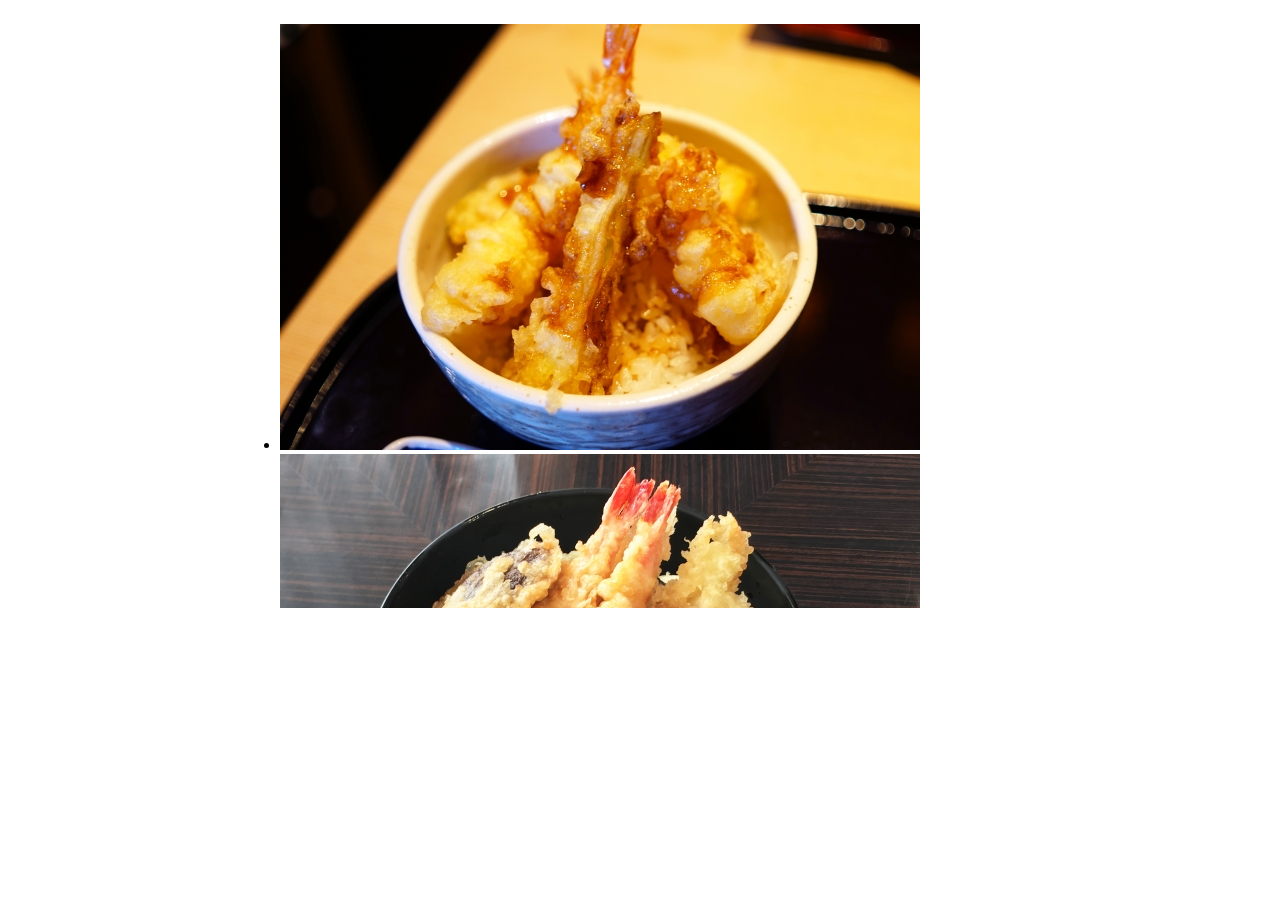
<file: 2.html>
<!DOCTYPE html>
<html lang="en">

<head>
  <meta charset="UTF-8">
  <meta http-equiv="X-UA-Compatible" content="IE=edge">
  <meta name="viewport" content="width=device-width, initial-scale=1.0">
  <title>Document</title>

  <style>
    .image-container {
      width: 800px;
      /* 固定寬度 */
      height: 600px;
      /* 固定高度 */
      margin: 0 auto;
      /* 水平置中 */
      overflow: hidden;
      /* 隱藏超出範圍的部分 */
    }
  </style>

</head>

<body>


  <div class="image-container">
    <ul>
      <li><a href="#"><img src="./img/13.jpg"></a></li>
      <li><a href="#"><img src="./img/10.jpg"></a></li>
      <li><a href="#"><img src="./img/11.jpg"></a></li>
      <li><a href="#"><img src="./img/12.jpg"></a></li>
    </ul>
  </div>



  <script>
    // 取得所有的圖片元素
    var images = document.querySelectorAll('.image-container li');
    // 設定起始位置為0
    var position = 0;
    // 設定切換時間為3秒
    var interval = setInterval(function () {
      // 隱藏當前圖片
      images[position].style.display = 'none';
      // 將位置移動到下一個圖片
      position = (position + 1) % images.length;
      // 顯示下一個圖片
      images[position].style.display = 'block';
    }, 1000);
  </script>

</body>

</html>
</file>
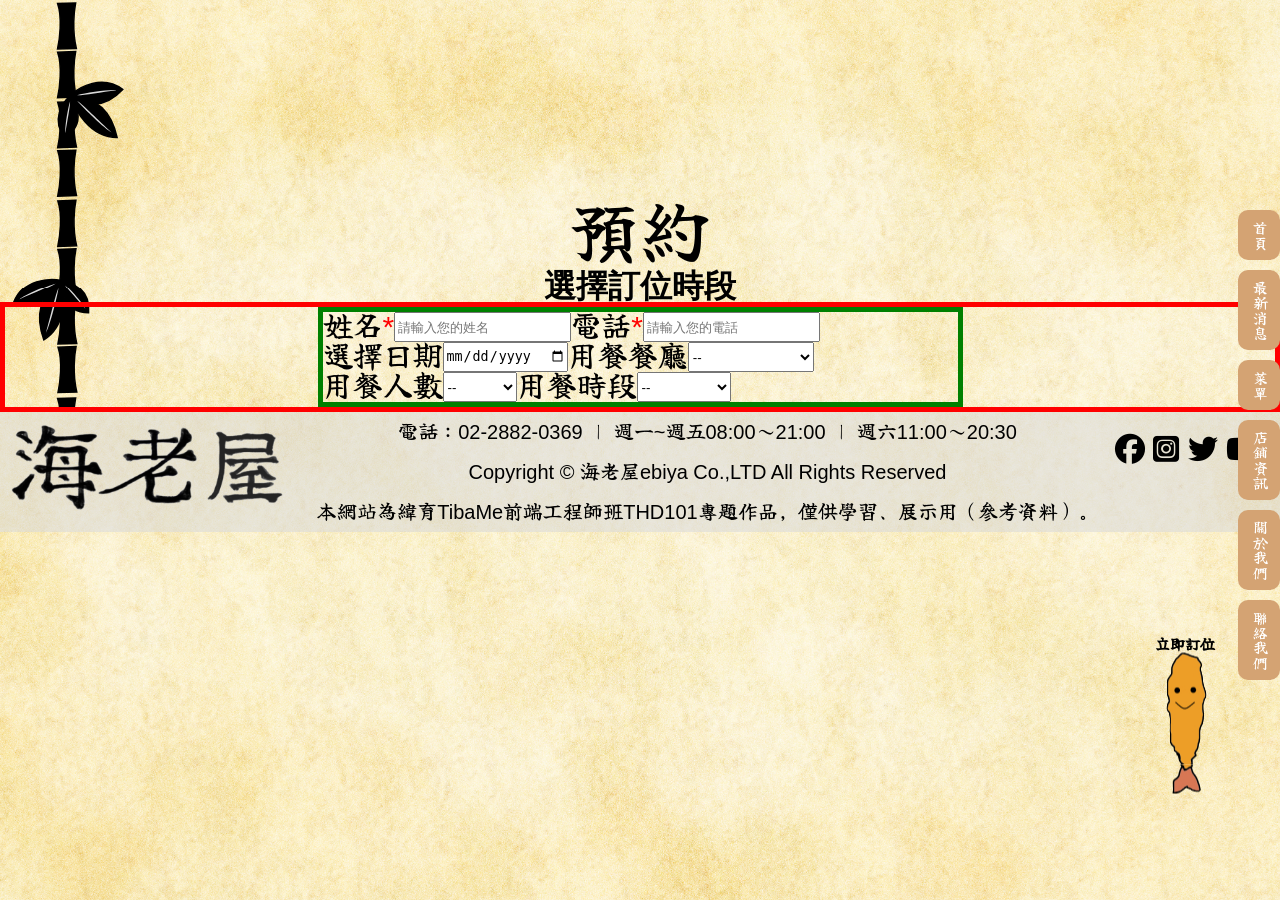
<file: booking copy.html>
<!DOCTYPE html>
<html lang="en">
<!-- 

    炸蝦太郎保平安
    
    拜託不要有BUG


○○○○○○○○○○○○○○○○○○○○○○○○○○
○○○○○○○○○○•••••••○○○○○○○○○              炸
○○○○○○○○○•▓▓▓▓▓▓▓▓▓••○○○○○
○○○○○○○•▓▓▓▓▓▓▓▓▓▓▓▓•○○○○○
○○○○○○•▓▓▓▓▓▓▓▓▓▓▓▓▓▓•○○○○                            拜
○○○○○○•▓▓▓▓▓▓▓▓▓▓▓▓▓▓•○○○○
○○○○○•▓▓▓▓▓▓▓▓▓▓▓▓▓▓▓▓•○○○              蝦
○○○○•▓▓▓▓▓▓▓▓▓▓▓▓▓▓▓▓▓•○○○
○○○○▓▓▓▓▓▓▓▓▓▓▓▓▓▓▓▓▓▓•○○○
○○○•▓▓▓▓▓▓▓▓▓▓▓▓▓▓▓▓▓▓•○○○                            託
○○•▓▓▓▓○○○▓▓▓▓▓○○○▓▓▓▓•○○○
○○•▓▓▓▓○○○▓▓▓▓▓○○○▓▓▓▓▓•○○              太
○○•▓▓▓▓▓▓▓▓▓▓▓▓▓▓▓▓▓▓▓▓•○○
○○•▓▓▓▓▓▓▓▓▓▓▓▓▓▓▓▓▓▓▓▓•○○
○○•▓▓▓▓▓○○▓▓▓▓▓▓○○▓▓▓▓▓•○○                            無
○○○•▓▓▓▓▓▓○○○○○○▓▓▓▓▓▓•○○○
○○○•▓▓▓▓▓▓▓▓▓▓▓▓▓▓▓▓▓▓•○○○              郎
○○○•▓▓▓▓▓▓▓▓▓▓▓▓▓▓▓▓▓▓•○○○
○○○○•▓▓▓▓▓▓▓▓▓▓▓▓▓▓▓▓▓•○○○
○○○○•▓▓▓▓▓▓▓▓▓▓▓▓▓▓▓▓••○○○                            B
○○○○•▓▓▓▓▓▓▓▓▓▓▓▓▓▓▓▓•○○○○
○○○○•▓▓▓▓▓▓▓▓▓▓▓▓▓▓▓•○○○○○              保
○○○○•▓▓▓▓▓▓▓▓▓▓▓▓▓▓▓•○○○○○
○○○○•▓▓▓▓▓▓▓▓▓▓▓▓▓▓▓•○○○○○
○○○○○•▓▓▓▓▓▓▓▓▓▓▓▓▓•○○○○○○                            U
○○○○○○•▓▓▓▓▓▓▓▓▓▓▓▓•○○○○○○
○○○○○○○•▓▓▓▓▓▓▓▓▓▓▓•○○○○○○              平
○○○○○○○○•▓▓▓▓▓▓▓▓▓•○○○○○○○
○○○○○○○○○•▓▓▓▓▓▓▓•○○○○○○○○
○○○○○○○○○○•▓▓▓▓▓•○○○○○○○○○                            G
○○○○○○○○○○•▒•••▒•○○○○○○○○○
○○○○○○○○○•▒▒▒▒▒▒▒•○○○○○○○○              安
○○○○○○○○•▒▒▒▒▒▒▒▒▒•○○○○○○○
○○○○○○•▒▒▒▒▒▒▒▒▒▒▒▒•○○○○○○
○○○○○•▒▒▒▒▒▒▒••▒▒▒▒▒•○○○○○                            ！
○○○○○•▒▒▒▒▒•○○○•▒▒▒▒•○○○○○
○○○○○••••••○○○○○○••••○○○○○

 -->
<head>
    <!-- 字元編碼 UTF-8 -->
    <meta charset="UTF-8">
    <!-- 搜尋關鍵字 -->
    <meta name="keyowrds" content="炸蝦,個人專題">
    <!-- 描述網頁 -->
    <meta name="description" content="這是用於學習設計網頁的個人專題炸蝦店實際並不存該店鋪">
    <!-- RWD -->
    <meta name="viewport" content="width=device-width, initial-scale=1.0">

    <title>海老屋 | 訂位</title>
    <link rel="shortcut icon" type="image/x-icon" href="./img/icon/favicon.ico">

    <!-- css -->
    <link rel="stylesheet" href="css/reset.css">
    <link rel="stylesheet" href="css/07 copy.css">
    <link rel="stylesheet" href="css/nav_side_footer.css">
    <!-- 字體 -->
    <link
        href="https://fonts.googleapis.com/css2?family=DotGothic16&family=Noto+Sans+TC:wght@100&family=Yuji+Boku&display=swap"
        rel="stylesheet">


    <!-- icon -->
    <link rel="stylesheet" href="https://cdnjs.cloudflare.com/ajax/libs/font-awesome/6.3.0/css/all.min.css"
        integrity="sha512-SzlrxWUlpfuzQ+pcUCosxcglQRNAq/DZjVsC0lE40xsADsfeQoEypE+enwcOiGjk/bSuGGKHEyjSoQ1zVisanQ=="
        crossorigin="anonymous" referrerpolicy="no-referrer" />


    <script src="https://code.jquery.com/jquery-3.5.1.min.js"></script>



</head>

<body>
    <div class="wrapper">


        <header>
            <h1>預約</h1>
        </header>



        <h2>選擇訂位時段</h2>


        
        <main>
            <ul>
                <li class="name_phone">
                    <p>姓名<span>*</span></p>
                    <input type="text" placeholder="請輸入您的姓名">

                    <p>電話<span>*</span></p>
                    <input type="text" placeholder="請輸入您的電話">
                </li>

                <li class="data_time">
                    <p>選擇日期</p>
                    <input type="date" id="date" name="date">





                    <p>用餐餐廳</p>
                    <select name="restaurant" id="restaurant">
                        <option value="null">--</option>
                        <option value="store1">台北市士林旗艦店</option>
                        <option value="store2">台北市京站分店</option>
                        <option value="store3">新北市三重分店</option>
                        <option value="store4">台中第七市場分店</option>
                    </select>

                </li>


                <li class="people_restaurant">
                    <p>用餐人數</p>
                    <select name="people_ad" id="people_ad">
                        <option value="null">--</option>
                        <option value="num1">一位</option>
                        <option value="num2">二位</option>
                        <option value="num3">三位</option>
                        <option value="num4">四位</option>
                        <option value="num5+">五位以上</option>
                    </select>

                    <p>用餐時段</p>
                    <select name="time" id="time">
                        <option value="null">--</option>
                        <option value="11:00-13:00">11:00-13:00</option>
                        <option value="17:00-19:00">17:00-19:00</option>
                        <option value="19:00-21:00">19:00-21:00</option>
                    </select>

                </li>
            </ul>
        </main>

    </div>


    <!-- <main>
        <ul class="main_ul">

            <li class="main_li">
                <div class="select">
                    <ul class="inner_ul">
                        <li class="inner_li">
                            <p>姓名<span>*</span></p>
                            <input class="name" type="text" placeholder="請輸入您的姓名" />
                        </li>
                        <li class="inner_li">
                            <p>電話<span>*</span></p>
                            <input class="phone" type="text" placeholder="請輸入您的電話" />
                        </li>
                    </ul>
                </div>
            </li>


            <li class="main_li">
                <div class="select">
                    <ul class="inner_ul">
                        <li class="inner_li">
                            <label for="date">選擇日期：</label>
                            <input type="date" id="date" name="date">

                        </li>

                        <li class="inner_li">
                            <label for="time">用餐時段</label>
                            <select name="time" id="time">
                                <option value="null">--</option>
                                <option value="11:00-13:00">11:00-13:00</option>
                                <option value="17:00-19:00">17:00-19:00</option>
                                <option value="19:00-21:00">19:00-21:00</option>
                            </select>
                        </li>


                    </ul>
                </div>
            </li>


            <li class="main_li">
                <div class="select">
                    <ul class="inner_ul">
                        <li class="inner_li">
                            <label for="people">用餐人數</label>
                            <select name="people_ad" id="people_ad">
                                <option value="null">成人</option>
                                <option value="num1">一位</option>
                                <option value="num2">二位</option>
                                <option value="num3">三位</option>
                                <option value="num4">四位</option>
                                <option value="num5+">五位以上</option>
                            </select>

                            <select name="people_chi" id="people_chi">
                                <option value="null">兒童</option>
                                <option value="num1">一位</option>
                                <option value="num2">二位</option>
                            </select>
                        </li>



                        <li class="inner_li">

                            <div class="select f">
                                <label for="restaurant">用餐餐廳</label>
                                <select name="restaurant" id="restaurant">
                                    <option value="null">--</option>
                                    <option value="store1">台北市士林旗艦店</option>
                                    <option value="store2">台北市京站分店</option>
                                    <option value="store3">新北市三重分店</option>
                                    <option value="store4">台中第七市場分店</option>
                                </select>
                            </div>


                        </li>
                    </ul>


                </div>


            </li>
        </ul>
        <input class="button" type="submit" value="確定送出">
        </ul>

    </main> -->



























    <!-- 右側 -->
    <div class="side_menu">

        <ul>
            <li><a href="index.html">首頁</a></li>
            <li><a href="new.html">最新消息</a></li>
            <li><a href="menu.html">菜單</a></li>
            <li><a href="store.html">店鋪資訊</a></li>
            <li><a href="about.html">關於我們</a></li>
            <li><a href="connection.html">聯絡我們</a></li>
        </ul>
    </div>

    <!-- 右側JS -->

    <script>
        let side_menu = document.getElementsByClassName("side_menu")
        $(function () {
            let bottom_side_menu = document.getElementsByClassName("bottom_side_menu")
            // alert(bottom_side_menu)  //確定抓到
            document.addEventListener("scroll", () => {

                // 側邊攔
                side_menu[0].style.top = `calc(${pageYOffset}px + 50vh`;

                // 立即訂位
                bottom_side_menu[0].style.top = `calc(${pageYOffset}px + 80vh)`;

            });
        });
    </script>



    <!-- 右下側 -->

    <div class="bottom_side_menu">
        <ul>
            <li><a href="booking.html">立即訂位
                    <img class="pic1" src="./img/Ebi-tarou1.png" alt="">
                    <img class="pic2" src="./img/Ebi-tarou2.png" alt="">
                </a>
            </li>
        </ul>
    </div>



    <!-- 底 -->
    <footer>

        <img class="logo_but" src="img/logo/logo_footer.png" alt="">
        <ul>
            <il><a href=""><i class="fa-brands fa-facebook"></i></a></il>
            <il><a href=""><i class="fa-brands fa-square-instagram"></i></a></il>
            <il><a href=""><i class="fa-brands fa-twitter"></i></a></il>
            <il><a href=""><i class="fa-brands fa-youtube"></i></a></il>
        </ul>

        <p>
        <div class="time">
            電話：02-2882-0369 ｜ 週一~週五08:00～21:00 ｜ 週六11:00～20:30
            <br>
            Copyright © 海老屋ebiya Co.,LTD All Rights Reserved
            <br>
            本網站為緯育TibaMe前端工程師班THD101專題作品，僅供學習、展示用（參考資料）。
        </div>
        </p>
    </footer>


    <!-- LOGO滾 -->
    <script>
        window.addEventListener('scroll', function () {
            let scrollPosition = window.scrollY;
            let image = document.getElementById('logo_main');


            if (scrollPosition > 0) {
                image.classList.add('shrink');
            } else {
                image.classList.remove('shrink');
            }
        });
    </script>



</body>

</html>
</file>
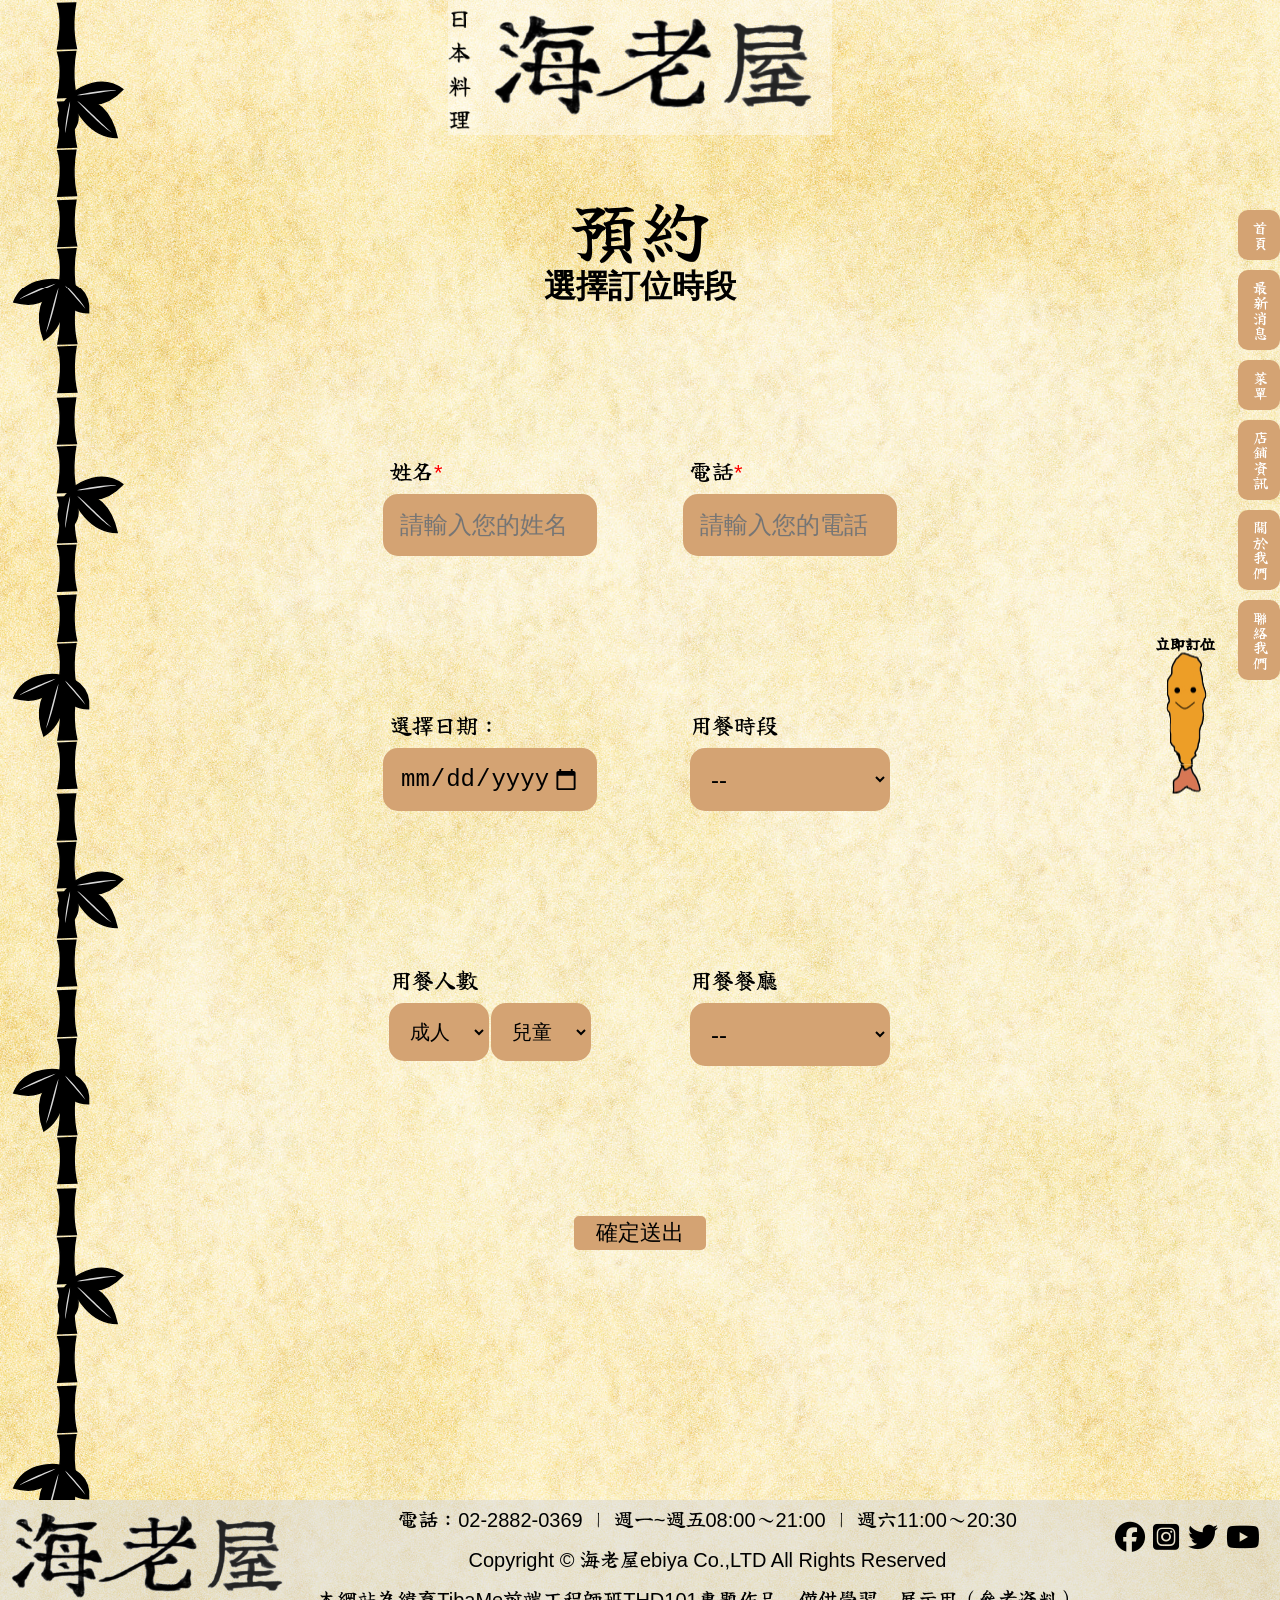
<file: booking.html>
<!DOCTYPE html>
<html lang="en">
<!--


    炸蝦太郎保平安
    
    拜託不要有BUG

○○○○○○○○○○○○○○○○○○○○○○○○○○○○○○○○○○○○○○○○○○○○○○○○○○○○○○○○○○○○
○○○○○○○○•••○○○○○○○○○○○○○○○○○○○○○○○○••••••••○○○○○○○○○○○○○○○○○
○○○○••••▒▒•••••○○○○○○○○○○○○○○○○○○○•███████••○○○○○○○○○○○○○○○○
○•••▒▒▒▒▒▒▒▒▒▒▒••○○○○○○○○○○○○○○○○••████████•○○○○○○○○○○○○○○○○
○•▒▒▒▒▒▒▒▒▒▒▒▒▒▒•○○○○○○○○○○○○○○○••█████████•○○○○○○○○○○○○○○○○
••▒▒▒▒▒▒▒▒▒▒▒▒▒▒▒•○○○○○○○○○○○○○○•██████████•○○○○○○○○○○○○○○○○
•▒▒▒▒▒▒▒▒▒▒▒▒▒▒▒▒••○○○○○○○○○○○○••███████████•○○○○○○○○○○○○○○○
•▒▒▒▒▒▒▒▒▒▒▒▒▒▒▒▒▒•○○○○○○○○○○○○•████████████•○○○○○○○○○○○○○○○
•▒▒▒▒▒▒▒▒▒▒▒▒▒▒▒▒▒•○○○○○○○○○○○○•██○○███○○███•••••••••••○○○○○
••▒▒▒▒▒▒▒▒▒▒▒▒▒▒▒▒▒•○○○○○○○○○○○•██○○███○○██••▒▒▒▒▒▒▒▒▒▒•○○○○
○•▒▒▒▒▒▒▒▒▒▒▒▒▒▒▒▒••○○○○○○○○○○○•██████████••▒▒▒▒▒▒▒▒▒▒▒••○○○
○•••▒▒▒▒▒▒▒▒▒▒▒▒▒▒•○○○○○○○○○○○○•██○○███○○█•▒▒▒▒▒▒▒▒▒▒▒▒▒••○○
○○○••••▒▒▒▒▒▒▒▒▒•••○○○○○○○○••••••██○○○○█••▒▒▒▒▒▒▒▒▒▒▒▒▒▒▒▒•○
○○○○○○○••••••••••○○○○○○○○○•○○○○○•██████••▒▒▒▒▒▒▒▒▒▒▒▒▒▒▒▒▒•○
○○○○○○○○○○○○○○○○○○○○○○○○○•○○○○○○•██████•▒▒▒▒▒▒▒▒▒▒▒▒▒▒▒▒▒▒•○
○○○○○○○○○○○○○○○○○○○○○○○○•○○○○○○○•█████••▒▒▒▒▒▒▒▒▒▒▒▒▒▒▒▒▒▒•○
○○○○○○○○○○○○○○○○○○○○○○○•○○○○○○○○•█████•▒▒▒▒▒▒▒▒▒▒▒▒▒▒▒▒▒▒▒•○
○○○○○○○○○○○○○○○○○○○○○○•○○○○○○○○○•█████•▒▒▒▒▒▒▒▒▒▒▒▒▒▒▒▒▒▒▒•○
○○○○○○○○○○○○○○○○○○○○○○○○○○○○○○○○•█████•▒▒▒▒▒▒▒▒▒▒▒▒▒▒▒▒▒▒▒•○
○○○○○○○○○○○○○○○○○○○○○○○○○○○○○○○○••████••▒▒▒▒▒▒▒▒▒▒▒▒▒▒▒▒▒▒•○
○○○○○○○○○○○○○○○○○○○○○○○○○○○○○○○○○•█████•▒▒▒▒▒▒▒▒▒▒▒▒▒▒▒▒▒•○○
○○○○○○○○○○○○○○○○○○○○○○○○○○○○○○○○○••████••▒▒▒▒▒▒▒▒▒▒▒▒▒▒▒▒•○○
○○○○○○○○○○○○○○○○○○○○○○○○○○○○○○○○○○••████••▒▒▒▒▒▒▒▒▒▒▒▒▒▒•○○○
○○○○○○○○○○○○○○○○○○○○○○○○○○○○○○○○○○○••••••••▒▒▒▒▒▒▒▒▒▒▒▒•○○○○
○○○○○○○○○○○○○○○○○○○○○○○○○○○○○○○○○○○•▒▒▒▒•• ••▒▒▒▒▒▒▒▒••○○○○○
○○○○○○○○○○○○○○○○○○○○○○○○○○○○○○○○○○•▒▒▒▒▒▒••○•••••••••○○○○○○○
○○○○○○○○○○○○○○○○○○○○○○○○○○○○○○○○○•▒▒▒▒•▒▒▒•○○○○○○○○○○○○○○○○○
○○○○○○○○○○○○○○○○○○○○○○○○○○○○○○○○○•▒▒▒••▒▒▒••○○○○○○○○○○○○○○○○
○○○○○○○○○○○○○○○○○○○○○○○○○○○○○○○○○••••○○•••••○○○○○○○○○○○○○○○○
○○○○○○○○○○○○○○○○○○○○○○○○○○○○○○○○○○○○○○○○○○○○○○○○○○○○○○○○○○○○ 

-->

<head>
    <!-- 字元編碼 UTF-8 -->
    <meta charset="UTF-8">
    <!-- 搜尋關鍵字 -->
    <meta name="keyowrds" content="炸蝦,個人專題">
    <!-- 描述網頁 -->
    <meta name="description" content="這是用於學習設計網頁的個人專題炸蝦店實際並不存該店鋪">
    <!-- RWD -->
    <meta name="viewport" content="width=device-width, initial-scale=1.0">

    <title>海老屋 | 訂位</title>
    <link rel="shortcut icon" type="image/x-icon" href="./img/icon/favicon.ico">

    <!-- css -->
    <link rel="stylesheet" href="css/reset.css">
    <link rel="stylesheet" href="css/07.css">
    <link rel="stylesheet" href="css/nav_side_footer.css">
    <!-- 字體 -->
    <link
        href="https://fonts.googleapis.com/css2?family=DotGothic16&family=Noto+Sans+TC:wght@100&family=Yuji+Boku&display=swap"
        rel="stylesheet">


    <!-- icon -->
    <link rel="stylesheet" href="https://cdnjs.cloudflare.com/ajax/libs/font-awesome/6.3.0/css/all.min.css"
        integrity="sha512-SzlrxWUlpfuzQ+pcUCosxcglQRNAq/DZjVsC0lE40xsADsfeQoEypE+enwcOiGjk/bSuGGKHEyjSoQ1zVisanQ=="
        crossorigin="anonymous" referrerpolicy="no-referrer" />


    <script src="https://code.jquery.com/jquery-3.5.1.min.js"></script>

</head>

<body>
    <!-- 414 -->
    <div class="menu-icon">Menu</div>
    <div class="side_menu414">
        <ul>
            <li><a href="index.html">首頁</a></li>
            <li><a href="new.html">最新消息</a></li>
            <li><a href="menu.html">菜單</a></li>
            <li><a href="store.html">店鋪資訊</a></li>
            <li><a href="about.html">關於我們</a></li>
            <li><a href="connection.html">聯絡我們</a></li>
            <li><a href="booking.html">立即訂位</a></li>
        </ul>
    </div>



    <script>
        $(function () {
            let is_open = 0;
            $(".menu-icon").click(function () {

                $(".side_menu414 ul").slideToggle();
                console.log("QQ");
            })
        })

    </script>


    <a href="index.html"><img class="logo_top" id="logo_main" src="img/logo/logo_main.png" alt=""></a>


    <div class="wrapper">


        <header>
            <h1>預約</h1>
        </header>



        <h2>選擇訂位時段</h2>

        <main>

            <ul class="main_ul">

                <li class="main_li">
                    <div class="select">
                        <ul class="inner_ul">
                            <!-- 姓名 -->
                            <li class="inner_li">
                                <p>姓名<span>*</span></p>
                                <input class="name" type="text" placeholder="請輸入您的姓名" />
                            </li>
                            <!-- 電話 -->
                            <li class="inner_li">
                                <p>電話<span>*</span></p>
                                <input class="phone" type="text" placeholder="請輸入您的電話" />
                            </li>
                        </ul>
                    </div>
                </li>


                <li class="main_li">
                    <div class="select">
                        <ul class="inner_ul">
                            <li class="inner_li">
                                <label for="date">選擇日期：</label>
                                <input type="date" id="date" name="date">

                            </li>

                            <!-- <div class="select"> -->
                            <li class="inner_li">
                                <label for="time">用餐時段</label>
                                <select name="time" id="time">
                                    <option value="null">--</option>
                                    <option value="11:00-13:00">11:00-13:00</option>
                                    <option value="17:00-19:00">17:00-19:00</option>
                                    <option value="19:00-21:00">19:00-21:00</option>
                                </select>
                            </li>
                            <!-- </div> -->


                        </ul>
                    </div>
                </li>


                <li class="main_li">
                    <div class="select">
                        <ul class="inner_ul">
                            <li class="inner_li">
                                <label for="people">用餐人數</label>
                                <select name="people_ad" id="people_ad">
                                    <option value="null">成人</option>
                                    <option value="num1">一位</option>
                                    <option value="num2">二位</option>
                                    <option value="num3">三位</option>
                                    <option value="num4">四位</option>
                                    <option value="num5+">五位以上</option>
                                </select>

                                <select name="people_chi" id="people_chi">
                                    <option value="null">兒童</option>
                                    <option value="num1">一位</option>
                                    <option value="num2">二位</option>
                                </select>
                            </li>



                            <li class="inner_li">

                                <div class="select f">
                                    <label for="restaurant">用餐餐廳</label>
                                    <select name="restaurant" id="restaurant">
                                        <option value="null">--</option>
                                        <option value="store1">台北市士林旗艦店</option>
                                        <option value="store2">台北市京站分店</option>
                                        <option value="store3">新北市三重分店</option>
                                        <option value="store4">台中第七市場分店</option>
                                    </select>
                                </div>
                            </li>
                        </ul>
                    </div>
                </li>

            </ul>



            <input class="button" type="submit" value="確定送出">

            </ul>
        </main>



        <!-- 整齊版修改 -->
        <!-- <main>
            <ul>
                <li class="name_phone">
                    <p>姓名<span>*</span></p>
                    <input type="text" placeholder="請輸入您的姓名">

                    <p>電話<span>*</span></p>
                    <input type="text" placeholder="請輸入您的電話">
                </li>

                <li class="data_time">
                    <p>選擇日期</p>
                    <input type="date" id="date" name="date">





                    <p>用餐餐廳</p>
                    <select name="restaurant" id="restaurant">
                        <option value="null">--</option>
                        <option value="store1">台北市士林旗艦店</option>
                        <option value="store2">台北市京站分店</option>
                        <option value="store3">新北市三重分店</option>
                        <option value="store4">台中第七市場分店</option>
                    </select>

                </li>


                <li class="people_restaurant">
                    <p>用餐人數</p>
                    <select name="people_ad" id="people_ad">
                        <option value="null">--</option>
                        <option value="num1">一位</option>
                        <option value="num2">二位</option>
                        <option value="num3">三位</option>
                        <option value="num4">四位</option>
                        <option value="num5+">五位以上</option>
                    </select>

                    <p>用餐時段</p>
                    <select name="time" id="time">
                        <option value="null">--</option>
                        <option value="11:00-13:00">11:00-13:00</option>
                        <option value="17:00-19:00">17:00-19:00</option>
                        <option value="19:00-21:00">19:00-21:00</option>
                    </select>

                </li>
            </ul>
        </main> -->












    </div>









    <!-- 右側 -->
    <div class="side_menu">

        <ul>
            <li><a href="index.html">首頁</a></li>
            <li><a href="new.html">最新消息</a></li>
            <li><a href="menu.html">菜單</a></li>
            <li><a href="store.html">店鋪資訊</a></li>
            <li><a href="about.html">關於我們</a></li>
            <li><a href="connection.html">聯絡我們</a></li>
        </ul>
    </div>


    <!-- 右側JS -->

    <script>
        let side_menu = document.getElementsByClassName("side_menu")
        $(function () {
            let bottom_side_menu = document.getElementsByClassName("bottom_side_menu")
            // alert(bottom_side_menu)  //確定抓到
            document.addEventListener("scroll", () => {

                // 側邊攔
                side_menu[0].style.top = `calc(${pageYOffset}px + 50vh`;

                // 立即訂位
                bottom_side_menu[0].style.top = `calc(${pageYOffset}px + 80vh)`;

            });
        });
    </script>


    <!-- 右下側 -->

    <div class="bottom_side_menu">
        <ul>
            <li><a href="booking.html">立即訂位
                    <img class="pic1" src="./img/Ebi-tarou1.png" alt="">
                    <img class="pic2" src="./img/Ebi-tarou2.png" alt="">
                </a>
            </li>
        </ul>
    </div>



    <!-- 底 -->
    <footer>

        <img class="logo_but" src="img/logo/logo_footer.png" alt="">
        <ul>
            <il><a href=""><i class="fa-brands fa-facebook"></i></a></il>
            <il><a href=""><i class="fa-brands fa-square-instagram"></i></a></il>
            <il><a href=""><i class="fa-brands fa-twitter"></i></a></il>
            <il><a href=""><i class="fa-brands fa-youtube"></i></a></il>
        </ul>

        <p>
        <div class="time">
            電話：02-2882-0369 ｜ 週一~週五08:00～21:00 ｜ 週六11:00～20:30
            <br>
            Copyright © 海老屋ebiya Co.,LTD All Rights Reserved
            <br>
            本網站為緯育TibaMe前端工程師班THD101專題作品，僅供學習、展示用（參考資料）。
        </div>
        </p>
    </footer>








    <!-- LOGO滾 -->
    <script>
        window.addEventListener('scroll', function () {
            let scrollPosition = window.scrollY;
            let image = document.getElementById('logo_main');


            if (scrollPosition > 0) {
                image.classList.add('shrink');
            } else {
                image.classList.remove('shrink');
            }
        });
    </script>
















</body>

<script>


</script>

</html>
</file>
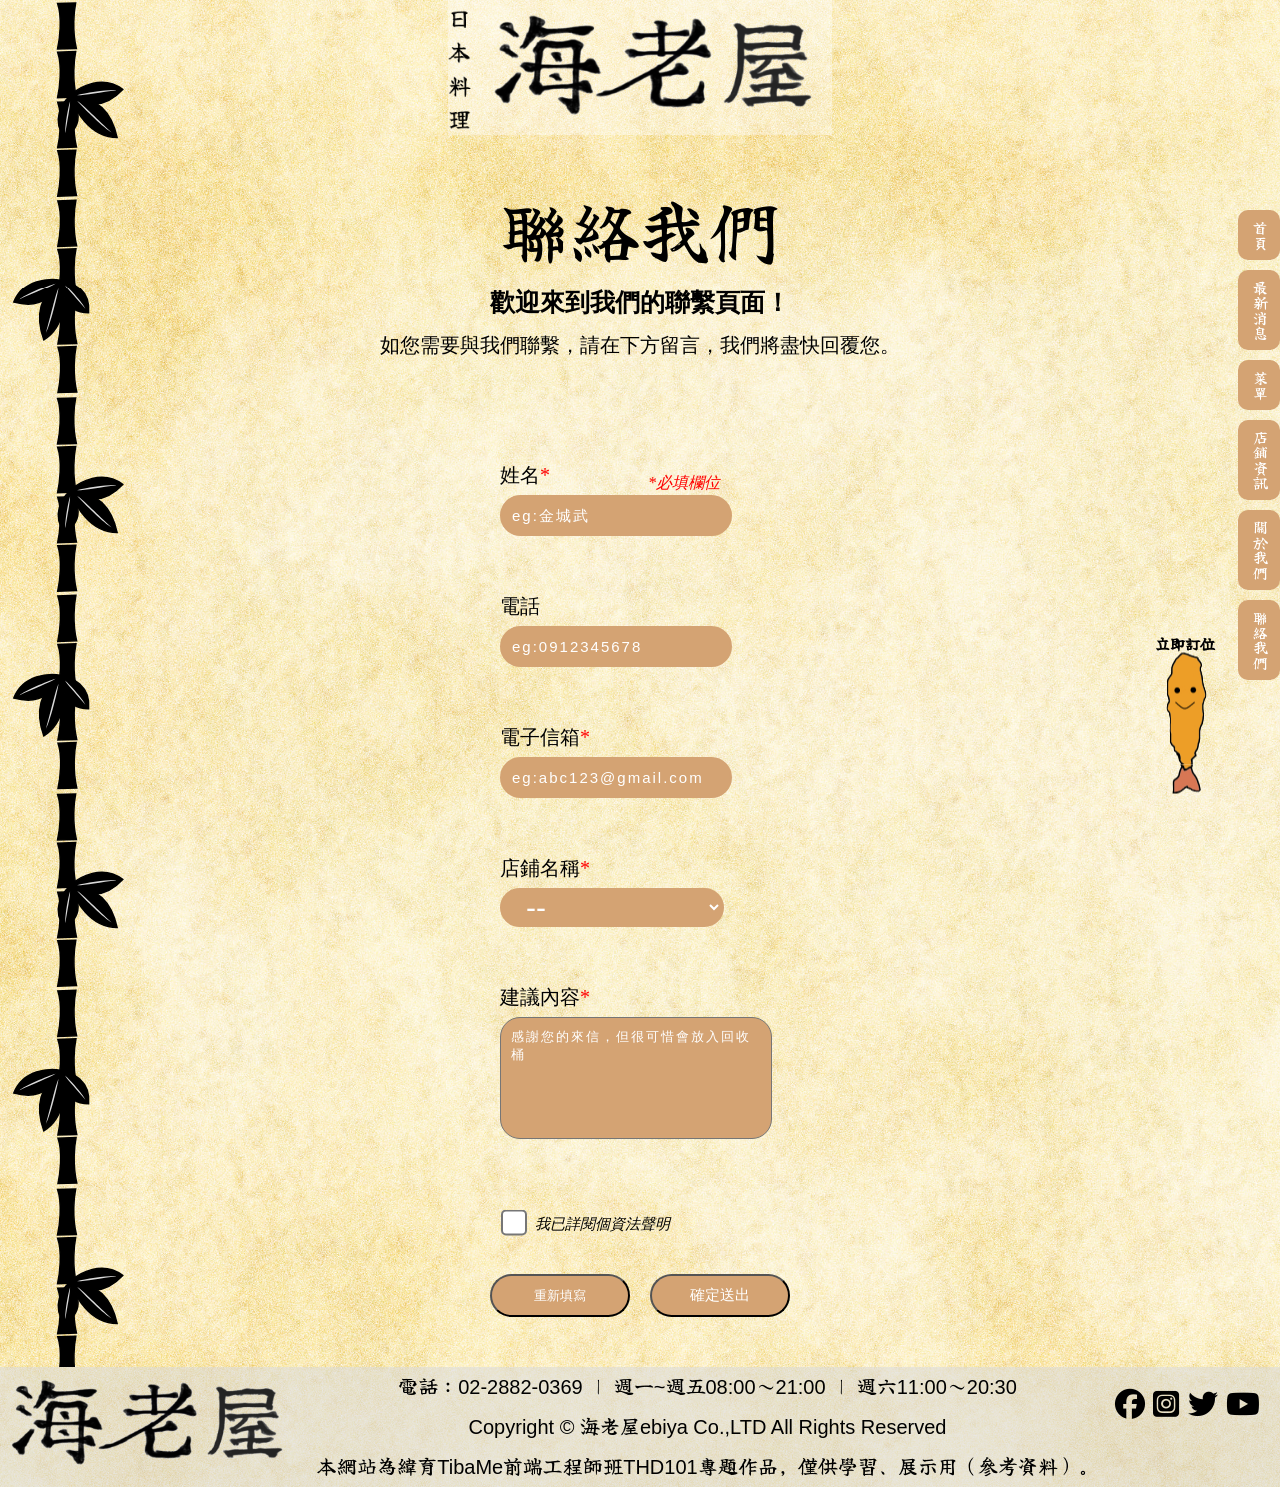
<file: connection.html>
<!DOCTYPE html>
<html lang="en">
<!-- 

    炸蝦太郎保平安
    
    拜託不要有BUG


○○○○○○○○○○○○○○○○○○○○○○○○○○
○○○○○○○○○○•••••••○○○○○○○○○              炸
○○○○○○○○○•▓▓▓▓▓▓▓▓▓••○○○○○
○○○○○○○•▓▓▓▓▓▓▓▓▓▓▓▓•○○○○○
○○○○○○•▓▓▓▓▓▓▓▓▓▓▓▓▓▓•○○○○                            拜
○○○○○○•▓▓▓▓▓▓▓▓▓▓▓▓▓▓•○○○○
○○○○○•▓▓▓▓▓▓▓▓▓▓▓▓▓▓▓▓•○○○              蝦
○○○○•▓▓▓▓▓▓▓▓▓▓▓▓▓▓▓▓▓•○○○
○○○○▓▓▓▓▓▓▓▓▓▓▓▓▓▓▓▓▓▓•○○○
○○○•▓▓▓▓▓▓▓▓▓▓▓▓▓▓▓▓▓▓•○○○                            託
○○•▓▓▓▓○○○▓▓▓▓▓○○○▓▓▓▓•○○○
○○•▓▓▓▓○○○▓▓▓▓▓○○○▓▓▓▓▓•○○              太
○○•▓▓▓▓▓▓▓▓▓▓▓▓▓▓▓▓▓▓▓▓•○○
○○•▓▓▓▓▓▓▓▓▓▓▓▓▓▓▓▓▓▓▓▓•○○
○○•▓▓▓▓▓○○▓▓▓▓▓▓○○▓▓▓▓▓•○○                            無
○○○•▓▓▓▓▓▓○○○○○○▓▓▓▓▓▓•○○○
○○○•▓▓▓▓▓▓▓▓▓▓▓▓▓▓▓▓▓▓•○○○              郎
○○○•▓▓▓▓▓▓▓▓▓▓▓▓▓▓▓▓▓▓•○○○
○○○○•▓▓▓▓▓▓▓▓▓▓▓▓▓▓▓▓▓•○○○
○○○○•▓▓▓▓▓▓▓▓▓▓▓▓▓▓▓▓••○○○                            B
○○○○•▓▓▓▓▓▓▓▓▓▓▓▓▓▓▓▓•○○○○
○○○○•▓▓▓▓▓▓▓▓▓▓▓▓▓▓▓•○○○○○              保
○○○○•▓▓▓▓▓▓▓▓▓▓▓▓▓▓▓•○○○○○
○○○○•▓▓▓▓▓▓▓▓▓▓▓▓▓▓▓•○○○○○
○○○○○•▓▓▓▓▓▓▓▓▓▓▓▓▓•○○○○○○                            U
○○○○○○•▓▓▓▓▓▓▓▓▓▓▓▓•○○○○○○
○○○○○○○•▓▓▓▓▓▓▓▓▓▓▓•○○○○○○              平
○○○○○○○○•▓▓▓▓▓▓▓▓▓•○○○○○○○
○○○○○○○○○•▓▓▓▓▓▓▓•○○○○○○○○
○○○○○○○○○○•▓▓▓▓▓•○○○○○○○○○                            G
○○○○○○○○○○•▒•••▒•○○○○○○○○○
○○○○○○○○○•▒▒▒▒▒▒▒•○○○○○○○○              安
○○○○○○○○•▒▒▒▒▒▒▒▒▒•○○○○○○○
○○○○○○•▒▒▒▒▒▒▒▒▒▒▒▒•○○○○○○
○○○○○•▒▒▒▒▒▒▒••▒▒▒▒▒•○○○○○                            ！
○○○○○•▒▒▒▒▒•○○○•▒▒▒▒•○○○○○
○○○○○••••••○○○○○○••••○○○○○

 -->

<head>
    <!-- 字元編碼 UTF-8 -->
    <meta charset="UTF-8">
    <!-- 搜尋關鍵字 -->
    <meta name="keyowrds" content="炸蝦,個人專題">
    <!-- 描述網頁 -->
    <meta name="description" content="這是用於學習設計網頁的個人專題炸蝦店實際並不存該店鋪">
    <!-- RWD -->
    <meta name="viewport" content="width=device-width, initial-scale=1.0">

    <title>海老屋 | 聯絡我們</title>
    <link rel="shortcut icon" type="image/x-icon" href="./img/icon/favicon.ico">

    <!-- css -->
    <link rel="stylesheet" href="css/reset.css">
    <link rel="stylesheet" href="css/06.css">
    <link rel="stylesheet" href="css/nav_side_footer.css">
    <!-- 字體 -->
    <link
        href="https://fonts.googleapis.com/css2?family=DotGothic16&family=Noto+Sans+TC:wght@100&family=Yuji+Boku&display=swap"
        rel="stylesheet">

    <!-- icon -->
    <link rel="stylesheet" href="https://cdnjs.cloudflare.com/ajax/libs/font-awesome/6.3.0/css/all.min.css"
        integrity="sha512-SzlrxWUlpfuzQ+pcUCosxcglQRNAq/DZjVsC0lE40xsADsfeQoEypE+enwcOiGjk/bSuGGKHEyjSoQ1zVisanQ=="
        crossorigin="anonymous" referrerpolicy="no-referrer" />


    <script src="https://code.jquery.com/jquery-3.5.1.min.js"></script>

</head>

<body>
    <!-- 414 -->
    <div class="menu-icon">Menu</div>
    <div class="side_menu414">
        <ul>
            <li><a href="index.html">首頁</a></li>
            <li><a href="new.html">最新消息</a></li>
            <li><a href="menu.html">菜單</a></li>
            <li><a href="store.html">店鋪資訊</a></li>
            <li><a href="about.html">關於我們</a></li>
            <li><a href="connection.html">聯絡我們</a></li>
            <li><a href="booking.html">立即訂位</a></li>
        </ul>
    </div>



    <script>
        $(function () {
            let is_open = 0;
            $(".menu-icon").click(function () {

                $(".side_menu414 ul").slideToggle();
                console.log("QQ");
            })
        })

    </script>



    <a href="index.html"><img class="logo_top" id="logo_main" src="img/logo/logo_main.png" alt=""></a>

    <div class="wrapper">


        <header>
            <h1>聯絡我們</h1>
        </header>


        <main>
            <h2>歡迎來到我們的聯繫頁面！</h2>
            <h3>
                如您需要與我們聯繫，請在下方留言，我們將盡快回覆您。
                <br><br><br>
            </h3>
        </main>

        <div class="label">
            <ul>
                <span class="warn">*必填欄位</span>
                <!-- 姓名 -->
                <li>
                    <p>姓名<span>*</span></p>
                    <input class="name" type="text" placeholder="eg:金城武" />
                </li>
                <!-- 電話 -->
                <li>
                    <p>電話</p>
                    <input class="phone" type="text" placeholder="eg:0912345678" />
                </li>
                <!-- 電子信箱 -->
                <li>
                    <p>電子信箱<span>*</span></p>
                    <input class="address" type="text" placeholder="eg:abc123@gmail.com" />
                </li>

                <li>
                    <p>店鋪名稱<span>*</span></p>

                    <select name="restaurant" id="restaurant">
                        <option value="null">--</option>
                        <option value="store1">台北市士林旗艦店</option>
                        <option value="store2">台北市京站分店</option>
                        <option value="store3">新北市三重分店</option>
                        <option value="store4">台中第七市場分店</option>
                    </select>
                </li>

                <!-- 建議 -->
                <li>
                    <p>建議內容<span>*</span></p>
                    <textarea class="suggest" id="suggest"  placeholder="感謝您的來信，但很可惜會放入回收桶"></textarea>

                </li>

                <!-- 同意 -->
                <li>
                    <input type="checkbox" class="checkbox" />
                    <span class="agree">我已詳閱個資法聲明</span>
                </li>
                <!-- 送出 -->

                <div class="but">
                    <button class="but-l">重新填寫</button>
                    <input class="submit" type="submit" value="確定送出">
                </div>
                </li>

            </ul>
        </div>




















    </div>











    <!-- 右側 -->
    <div class="side_menu">

        <ul>
            <li><a href="index.html">首頁</a></li>
            <li><a href="new.html">最新消息</a></li>
            <li><a href="menu.html">菜單</a></li>
            <li><a href="store.html">店鋪資訊</a></li>
            <li><a href="about.html">關於我們</a></li>
            <li><a href="connection.html">聯絡我們</a></li>
        </ul>
    </div>


    <!-- 右側JS -->

    <script>
        let side_menu = document.getElementsByClassName("side_menu")
        $(function () {
            let bottom_side_menu = document.getElementsByClassName("bottom_side_menu")
            // alert(bottom_side_menu)  //確定抓到
            document.addEventListener("scroll", () => {

                // 側邊攔
                side_menu[0].style.top = `calc(${pageYOffset}px + 50vh`;

                // 立即訂位
                bottom_side_menu[0].style.top = `calc(${pageYOffset}px + 80vh)`;

            });
        });
    </script>


    <!-- 右下側 -->

    <div class="bottom_side_menu">
        <ul>
            <li><a href="booking.html">立即訂位
                    <img class="pic1" src="./img/Ebi-tarou1.png" alt="">
                    <img class="pic2" src="./img/Ebi-tarou2.png" alt="">
                </a>
            </li>
        </ul>
    </div>



    <!-- 底 -->
    <footer>

        <img class="logo_but" src="img/logo/logo_footer.png" alt="">
        <ul>
            <il><a href=""><i class="fa-brands fa-facebook"></i></a></il>
            <il><a href=""><i class="fa-brands fa-square-instagram"></i></a></il>
            <il><a href=""><i class="fa-brands fa-twitter"></i></a></il>
            <il><a href=""><i class="fa-brands fa-youtube"></i></a></il>
        </ul>

        <p>
        <div class="time">
            電話：02-2882-0369 ｜ 週一~週五08:00～21:00 ｜ 週六11:00～20:30
            <br>
            Copyright © 海老屋ebiya Co.,LTD All Rights Reserved
            <br>
            本網站為緯育TibaMe前端工程師班THD101專題作品，僅供學習、展示用（參考資料）。
        </div>
        </p>
    </footer>








    <!-- LOGO滾 -->
    <script>
        window.addEventListener('scroll', function () {
            let scrollPosition = window.scrollY;
            let image = document.getElementById('logo_main');


            if (scrollPosition > 0) {
                image.classList.add('shrink');
            } else {
                image.classList.remove('shrink');
            }
        });
    </script>
















</body>

<script>


</script>

</html>
</file>
<file: css/07 copy.css>
/* ================header================ */
/* LOGO */
.logo_top {
    position: fixed;
    top: 0;
    left: 50%;
    width: 30%;
    margin: 0 auto;
    background-color: rgba(255, 255, 255, 0.384);
    height: auto;
    transform: translate(-50%, 0);
    transition: all 0.5s ease-in-out;
    z-index: 10000;
}

/* LOGO下滑縮小 */
.shrink {
    width: 10%;
    top: 10px;
    left: 90%;
    transform: translate(0, 0);
}

/* ================header================ */
/* 預約 */
header h1 {
    text-align: center;
    width: 100%;
    font-size: 7rem;
    margin: 0px auto;
    padding-top: 200px;
}

/* 選擇定位時段 */
h2 {
    text-align: center;
    width: 55%;
    font-size: 32px;
    margin: 0px auto;
    font-family: '標楷體';
    font-weight: bold;
}

/* 選單 */
span {
    color: red;
}

main {
    border: 5px solid red;
}

main ul {
    border: 5px solid green;
    padding: 6 00px;
    margin: 0 auto;
    width: 50%;
    display: block;
    margin: 0 auto;
    /* display: flex; */
    /* flex-wrap: wrap; */
    /* justify-content: center; */
}

p {
    font-size: 3rem;
}

/* 三葛li */
.name_phone,
.data_time,
.people_restaurant {
    display: flex;
}


/* 
main li {
    list-style: none;
}

.inner_ul {
    display: flex;
} */
</file>
<file: css/nav_side_footer.css>
html {
    font-size: 62.5%;
    scroll-behavior: smooth;
}

/* 背景.字體 */
body {
    font-family: arial, 'Yuji Boku', '微軟正黑', serif;
    background-image: url("../img/background/bg_c.jpg");
    background-repeat: no-repeat;
    background-size: cover;
    overflow-x: hidden;
}

/* 竹 */
.wrapper {
    background-image:
        url("../img/icon/bamboo.svg");

    background-repeat:
        repeat-y;

    background-position:
        left top;
    background-size:
        150px auto;
}

/* ====================================================== */
/* 側邊 */
.side_menu {
    z-index: 1000;
    position: absolute;
    transition: .4s;
    top: 50%;
    right: 0;
    transform: translateY(-50%);
}

.side_menu ul {
    /* outline: 5px solid palevioletred; */
    list-style: none;
    right: 0;
    writing-mode: vertical-rl;
    display: flex;
}

.side_menu li {
    /* outline: 5px solid rgb(16, 221, 30); */
    margin-bottom: 10px;
    line-height: 1.5;
    width: 100%;
}

.side_menu a {
    /* outline: 5px solid rgb(22, 22, 244); */
    display: block;
    text-decoration: none;
    font-size: 1.5rem;
    padding: 10px;
    border-radius: 10px;
    background-color: #D4A373;
    color: white;
    /* font-weight: bold; */
    text-align: center;
    transition: background-color 0.3s ease;
}

.side_menu a:hover {
    background-color: #ddd;
    color: black;
    font-weight: bold;
}

/* ====================================================== */
/* 訂位炸蝦 */
.bottom_side_menu {
    /* outline: 2px solid red; */
    z-index: 1000;
    position: absolute;
    top: 80%;
    transition: .4s;
    right: 0;
    transform: translateY(-50%);
    margin-right: 50px;
}

.bottom_side_menu ul {
    list-style: none;
    padding: 0;
}

.bottom_side_menu li {
    margin-bottom: 10px;
}

.bottom_side_menu a {
    display: block;
    text-decoration: none;
    color: #333;
    padding: 10px;
    width: 70px;
    text-align: center;
    border-radius: 10px;
    color: black;
    font-weight: bold;
    transition: background-color 0.3s ease;
    font-size: 1.5rem;
}

/* 蝦子本體 */
.bottom_side_menu img {
    display: block;
    margin: 0 auto;
}

/* 搖 */
.bottom_side_menu:hover img:nth-child(1) {
    animation: gogo .01s alternate infinite;
    /* < 0.01=影分身 不要影分身0.1 */
    /* if不要搖頭搖尾巴 child(2) 秒數0.01 */
    transform-origin: bottom;
}

@keyframes gogo {
    0% {
        transform: rotate(30deg);
    }

    50% {
        transform: rotate(0deg);
    }

    100% {
        transform: rotate(-30deg);
    }

}

/* 蝦子hover */
.bottom_side_menu a:hover {
    color: rgb(197, 82, 5);
    font-weight: bold;
    font-size: 1.7rem;
}

/* ====================================================== */
/* footer */
footer {
    background-color: #dbdbdb91;
    overflow: hidden;
}

/* 底下LOGO */
.logo_but {
    float: left;
    width: 300px;
}

/* 電話 */
footer p {
    text-align: justify;
    line-height: 2.5;
}

.time {
    text-align: center;
    line-height: 2;
    font-size: 2rem;
    display: flex;
    flex-direction: column;
}

/* ==================================== */

/* 社群icon */
footer ul {
    /* border: 2px solid yellowgreen; */
    float: right;
    font-size: 30px;
    color: chartreuse;
    line-height: 2.5;
    padding-right: 20px;
    margin: 0 auto;
}

/* icon */
i {
    /* border: 5px solid red; */
    color: black;
    margin: 0;
}


/* 網頁版漢堡不用她 */
.menu-icon {
    display: none;
}

.side_menu414 ul {
    display: none;
}

.side_menu414 li a {
    display: block;
    text-decoration: none;
    color: white;
}

.side_menu414 li a:visited {
    color: #999;
}






































/* ===================================414px=================================== */

@media (max-width: 414px) {

    html {
        font-size: 62.5%;
    }

    /* 背景.字體 */
    body {
        font-family: arial, 'Yuji Boku', '微軟正黑', serif;
        background-image: url("../img/background/bg_cc.jpg");
        background-repeat: no-repeat;
        background-size: cover;
        overflow-x: hidden;
    }

    /* 竹 */
    .wrapper {
        background-image:
            url("../img/icon/bamboo.svg");

        background-repeat:
            repeat-y;

        background-position:
            left top;
        background-size:
            50px auto;
    }

    /* ====================================================== */
    /* 側邊 */
    /* 414漢堡 */
    .menu-icon {
        /* display: block; */
        background: #eb8d35;
        padding: 5px;
        display: flex;
        color: #fff;
        font-family: 'Dosis';
        justify-content: center;
        align-items: center;
        position: fixed;
        font-size: 1.5rem;
        line-height: 2;
        top: 0;
        width: 100%;
        z-index: 2000000;
    }


    .menu-icon img {
        width: 40px;
    }

    .side_menu414 {
        width: 100%;
        position: absolute;
        top: 40px;
        left: 0;
        position: fixed;
        z-index: 2000000;
    }

    .side_menu414>ul {
        flex-direction: column;
    }

    .side_menu414>ul>li {
        display: block;
        background-color: rgb(238, 188, 96);
        padding: 10px;
        text-align: center;
        border-bottom: 1px solid #333;
        flex: 1 1 0%;
    }


    /* pc用在414沒用 */
    .side_menu {
        z-index: 1000;
        position: absolute;
        transition: .4s;
        top: 50%;
        right: 0;
        transform: translateY(-50%);
        display: none;
    }
    .side_menu ul {
        /* outline: 5px solid palevioletred; */
        list-style: none;
        right: 0;
        writing-mode: vertical-rl;
        display: flex;
    }

    .side_menu li {
        /* outline: 5px solid rgb(16, 221, 30); */
        margin-bottom: 10px;
        line-height: 1.5;
        width: 100%;
    }

    .side_menu a {
        /* outline: 5px solid rgb(22, 22, 244); */
        display: block;
        text-decoration: none;
        font-size: 1.5rem;
        padding: 10px;
        border-radius: 10px;
        background-color: #D4A373;
        color: white;
        /* font-weight: bold; */
        text-align: center;
        transition: background-color 0.3s ease;
    }

    .side_menu a:hover {
        background-color: #ddd;
        color: black;
        font-weight: bold;
    }

    /* ====================================================== */
    /* 訂位炸蝦 */
    .bottom_side_menu {
        /* outline: 2px solid red; */
        z-index: 1000;
        position: absolute;
        top: 80%;
        transition: .4s;
        right: 0;
        transform: translateY(-50%);
        margin-right: 50px;

        display: none;
    }

    .bottom_side_menu ul {
        list-style: none;
        padding: 0;
    }

    .bottom_side_menu li {
        margin-bottom: 10px;
    }

    .bottom_side_menu a {
        display: block;
        text-decoration: none;
        color: #333;
        padding: 10px;
        width: 70px;
        text-align: center;
        border-radius: 10px;
        color: black;
        font-weight: bold;
        transition: background-color 0.3s ease;
        font-size: 1.5rem;
    }

    /* 蝦子本體 */
    .bottom_side_menu img {
        display: block;
        margin: 0 auto;
    }

    /* 搖 */
    .bottom_side_menu:hover img:nth-child(1) {
        animation: gogo .001s alternate infinite;
        /* < 0.01=影分身 不要影分身0.1 */
        /* if不要搖頭搖尾巴 child(2) 秒數0.01 */
        transform-origin: bottom;
    }

    @keyframes gogo {
        0% {
            transform: rotate(30deg);
        }

        50% {
            transform: rotate(0deg);
        }

        100% {
            transform: rotate(-30deg);
        }

    }

    /* 蝦子hover */
    .bottom_side_menu a:hover {
        color: rgb(197, 82, 5);
        font-weight: bold;
        font-size: 1.7rem;
    }

    /* ====================================================== */
    /* footer */
    footer {
        background-color: #dbdbdb91;
        overflow: hidden;
        display: flex;
        flex-direction: column;
    }

    /* 底下LOGO */
    .logo_but {
        /* float: left; */
        width: 100px;
        margin: 0 auto;
    }

    /* 電話 */

    .time {
        text-align: center;
        line-height: 1;
        font-size: 1rem;
        display: flex;
        flex-direction: column;
    }

    /* ==================================== */

    /* 社群icon */
    footer ul {
        /* border: 2px solid yellowgreen; */
        float: right;
        font-size: 30px;
        color: chartreuse;
        line-height: 1;
        padding-right: 20px;
    }

    /* icon */
    i {
        /* border: 5px solid red; */
        color: black;
        margin: 0;
    }












































}
</file>
<file: css/07.css>
/* ================header================ */
/* LOGO */
.logo_top {
    position: fixed;
    top: 0;
    left: 50%;
    width: 30%;
    margin: 0 auto;
    background-color: rgba(255, 255, 255, 0.384);
    height: auto;
    transform: translate(-50%, 0);
    transition: all 0.5s ease-in-out;
    z-index: 10000;
}

/* LOGO下滑縮小 */
.shrink {
    width: 10%;
    top: 10px;
    left: 90%;
    transform: translate(0, 0);
}

/* ================header================ */
/* 預約 */
header h1 {
    text-align: center;
    width: 100%;
    font-size: 7rem;
    margin: 0px auto;
    padding-top: 200px;
}

/* 選擇定位時段 */
h2 {
    text-align: center;
    width: 55%;
    font-size: 32px;
    margin: 0px auto;
    font-family: '標楷體';
    font-weight: bold;
}


/* 選單 */
.main_ul {
    display: flex;
    flex-wrap: wrap;
    justify-content: center;
}

.main_li {
    list-style: none;
}

.inner_ul {
    display: flex;
}













span {
    color: red;
}


input,
select {
    background-color: #D4A373;
    border: 2px solid #D4A373;
    border-radius: 15px;
    padding: 0 20px;
    font-size: 1rem;
}

main {
    /* border: 5px solid blue; */
    width: 30%;
    margin: 0 auto;
    padding: 100px 0 200px;
    text-align: center;
}

/* 選單title */
label {
    /* border: 2px dashed green; */
    /* font-weight: bold; */
    width: 200px;
    display: block;
    margin: 10px auto;
    text-align: left;
    font-size: 22px;
}

/* 日期 */
input {
    font-size: 24px;
}

select {
    font-size: 24px;
    padding: 3px;
}

option {
    font-size: 1.6rem;
}













.select {
    /* border: 5px solid brown; */
    margin: 50px;
    /* display: flex; */
}

.f {
    margin: 0;
}

.select #people_ad,
.select #people_chi {
    /* border: 5px solid sandybrown; */
    width: 100px;
    font-size: 2rem;
}

/* .select #people_chi {
    border: 5px solid sandybrown;
    width: 90px;
} */

.select #time {
    /* border: 5px solid sandybrown; */
    width: 200px;
    padding: 15px;
}

.select #restaurant {
    width: 200px;
}






.select li {
    /* border: 2px solid sandybrown; */
    width: 300px;
    margin: 0 auto 50px;
}

.select p {
    /* border: 5px solid red; */
    width: 60px;
    text-align: left;
    font-size: 22px;
    font-weight: normal;

    width: 200px;
    display: block;
    margin: 10px auto;
    text-align: left;
    font-size: 22px;
}

.select input,
select {
    /* border: 20px solid yellow; */
    cursor: pointer;
    width: 180px;
    padding: 15px;
    font-size: 24px;
}

.button {
    margin: 50px auto;
    font-size: 22px;
    background-color: #D4A373;
    border-radius: 5px;
    cursor: pointer;
}

.button:hover {
    background-color: #d6d6d6;
}

.button a {
    text-decoration: none;
    color: white;
}





























/* ===================================414px=================================== */

@media (max-width: 414px) {

    /* ================header================ */

    /* LOGO */
    .logo_top {

        position: fixed;
        top: 0;
        left: 50%;
        width: 100%;
        margin: 40px auto;
        background-color: rgba(255, 255, 255, 0.384);
        height: auto;
        transform: translate(-50%, 0);
        transition: all 0.5s ease-in-out;
        z-index: 10000;
    }

    /* LOGO下滑縮小 */
    .shrink {
        width: 50%;
        top: 10px;
        left: 50%;
        transform: translate(0, 0);
    }

    /* ================header================ */
    /* 預約 */
    header h1 {
        text-align: center;
        width: 100%;
        font-size: 7rem;
        margin: 0px auto;
        padding-top: 200px;
    }

    /* 選擇定位時段 */
    h2 {
        text-align: center;
        width: 55%;
        font-size: 32px;
        margin: 0px auto;
        font-family: '標楷體';
        font-weight: bold;
    }


    /* 選單 */
    .main_ul {
        display: flex;
        flex-wrap: wrap;
        justify-content: center;
    }

    .main_li {
        list-style: none;
    }

    .inner_ul {
        display: flex;
        flex-direction: column;
        flex-wrap: nowrap;
    }













    span {
        color: red;
    }


    input,
    select {
        background-color: #D4A373;
        border: 2px solid #D4A373;
        border-radius: 15px;
        padding: 0 20px;
        font-size: 1rem;
    }

    main {
        /* border: 5px solid blue; */
        width: 30%;
        margin: 0 auto;
        padding: 100px 0 200px;
        text-align: center;
    }

    /* 選單title */
    label {
        /* border: 2px dashed green; */
        /* font-weight: bold; */
        width: 200px;
        display: block;
        margin: 10px auto;
        text-align: left;
        font-size: 22px;
    }

    /* 日期 */
    input {
        font-size: 24px;
    }

    select {
        font-size: 24px;
        padding: 3px;
    }

    option {
        font-size: 1rem;
        width: 30px;
    }













    .select {
        /* border: 5px solid brown; */
        margin: 50px;
        /* display: flex; */
    }

    .f {
        margin: 0;
    }

    .select #people_ad,
    .select #people_chi {
        /* border: 5px solid sandybrown; */
        width: 100px;
        font-size: 2rem;
    }

    /* .select #people_chi {
    border: 5px solid sandybrown;
    width: 90px;
} */

    .select #time {
        /* border: 5px solid sandybrown; */
        width: 200px;
        padding: 15px;
    }

    .select #restaurant {
        width: 200px;
    }






    .select li {
        /* border: 2px solid sandybrown; */
        width: 300px;
        margin: 0 auto 50px;
    }

    .select p {
        /* border: 5px solid red; */
        width: 60px;
        text-align: left;
        font-size: 22px;
        font-weight: normal;

        width: 200px;
        display: block;
        margin: 10px auto;
        text-align: left;
        font-size: 22px;
    }

    .select input,
    select {
        /* border: 20px solid yellow; */
        cursor: pointer;
        width: 180px;
        padding: 15px;
        font-size: 24px;
    }

    .button {
        margin: 50px auto;
        font-size: 22px;
        background-color: #D4A373;
        border-radius: 5px;
        cursor: pointer;
    }

    .button:hover {
        background-color: #d6d6d6;
    }

    .button a {
        text-decoration: none;
        color: white;
    }













































}
</file>
<file: css/06.css>
/* ================header================ */
/* LOGO */
.logo_top {
    position: fixed;
    top: 0;
    left: 50%;
    width: 30%;
    margin: 0 auto;
    background-color: rgba(255, 255, 255, 0.384);
    height: auto;
    transform: translate(-50%, 0);
    transition: all 0.5s ease-in-out;
    z-index: 10000;
}

/* LOGO下滑縮小 */
.shrink {
    width: 10%;
    top: 10px;
    left: 90%;
    transform: translate(0, 0);
}

/* ================header================ */
/* 聯絡我們 */
header h1 {
    text-align: center;
    width: 100%;
    font-size: 7rem;
    margin: 0px auto;
    padding-top: 200px;
    padding-bottom: 20px;
}

/* 歡迎來 */
h2 {
    text-align: center;
    width: 55%;
    font-size: 2.5rem;
    margin: 0px auto;
    font-family: '標楷體';
    font-weight: bold;
}

/* 聯繫 */
h3 {
    font-family: '標楷體';
    text-align: center;
    width: 55%;
    font-size: 2rem;
    margin: 0px auto;
    padding-top: 20px;
}

/* ================================= */
/* 開填 */
.label {
    /* border: 5px solid rgb(179, 241, 6); */
    font-family: '微軟正黑';
    width: 50%;
    margin: 0 auto;
    padding: 50px 0;
}

/* *必填欄位 */
.warn {
    /* border: 5px solid rgb(30, 255, 0); */
    color: red;
    float: right;
    padding-top: 30px;
    font-size: 1.6rem;
    margin: 0 auto;
    font-style: italic;
    padding-right: 80px;
}

/* 框內顏色 */
input[type="text"] {
    background-color: #D4A373;
    border: 2px solid #D4A373;
}

/* 提示文字 */
input::placeholder,
textarea::placeholder {
    color: white;
    letter-spacing: 2px;
}

/* 填-1 */
.label ul {
    /* border: 5px solid green; */
    width: 50%;
    margin: 0 auto;
    padding: 0 20px;
    font-size: 3rem;
}

/* 各自 */
.label li {
    /* border: 5px dashed pink; */
    width: 100%;
    margin: 0 auto 20px;
    padding: 20px;
}

/* 小標 */
li p {
    /* border: 3px solid blue; */
    width: 150px;
    font-size: 2rem;
    font-family: '微軟正黑體';
    padding-bottom: 10px;
}

/* 星星 */
p span {
    color: red;
}

/* ===============按鈕=============== */
.but {
    /* border: 3px solid blue; */
    display: flex;
    justify-content: center;
}

/* 表單欄 */
input {
    font-size: 1.5rem;
    padding: 10px;
    border-radius: 50px;
    width: 65%;
}



/* 按鈕 */
.but-l,
.submit {
    width: 200px;
    margin: 0 10px;
    padding: 10px 20px;
    background-color: #D4A373;
    color: white;
    border-radius: 50px;
    cursor: pointer;
}

.but-l:hover,
.submit:hover {
    background-color: #d6d6d6;
    color: black;
    font-weight: bold;
}

/* 下拉 */
select {
    border: 2px solid #D4A373;
    background-color: #D4A373;
    color: white;
    width: 224px;
    font-size: 3rem;
    border-radius: 50px;
    padding: 0 20px;
}

/* 下拉內容 */
option {
    font-size: 2rem;
    color: white;
}

/* 建議內容 */
.suggest {
    padding: 10px;
    height: 100px;
    width: 250px;
    background-color: #D4A373;
    border-radius: 20px;
    resize: none;
}

/* 詳閱 */
.checkbox {
    transform: scale(2);
    width: 20px;
    accent-color: #D4A373;
}

/* 我已詳閱 */
li .agree {
    font-size: 1.5rem;
    font-style: italic;
}



















/* ===================================414px=================================== */

@media (max-width: 414px) {

    /* ================header================ */

    /* LOGO */
    .logo_top {

        position: fixed;
        top: 0;
        left: 50%;
        width: 100%;
        margin: 40px auto;
        background-color: rgba(255, 255, 255, 0.384);
        height: auto;
        transform: translate(-50%, 0);
        transition: all 0.5s ease-in-out;
        z-index: 10000;
    }

    /* LOGO下滑縮小 */
    .shrink {
        width: 50%;
        top: 10px;
        left: 50%;
        transform: translate(0, 0);
    }

    /* ================header================ */
    /* 聯絡我們 */
    header h1 {
        text-align: center;
        width: 100%;
        font-size: 3rem;
        margin: 0px auto;
        padding-top: 200px;
        padding-bottom: 20px;
    }

    /* 歡迎來 */
    h2 {
        text-align: center;
        width: 60%;
        font-size: 2rem;
        margin: 0px auto;
        font-family: '標楷體';
        font-weight: bold;
    }

    /* 聯繫 */
    h3 {
        font-family: '標楷體';
        text-align: center;
        width: 80%;
        font-size: 2rem;
        margin: 0px auto;
        padding-top: 20px;
    }

    /* ================================= */
    /* 開填 */
    .label {
        /* border: 5px solid rgb(179, 241, 6); */
        font-family: '微軟正黑';
        width: 80%;
        margin: 0 auto;
        padding: 0px;
    }

    /* *必填欄位 */
    .warn {
        /* border: 5px solid rgb(30, 255, 0); */
        color: red;
        float: right;
        padding-top: 30px;
        font-size: 1.6rem;
        margin: 0 auto;
        font-style: italic;
        padding-right: 80px;
        display: none;
    }

    /* 框內顏色 */
    input[type="text"] {
        background-color: #D4A373;
        border: 2px solid #D4A373;
    }

    /* 提示文字 */
    input::placeholder,
    textarea::placeholder {
        color: white;
        letter-spacing: 2px;
    }

    /* 填-1 */
    .label ul {
        /* border: 5px solid green; */
        width: 90%;
        margin: 0 auto;
        padding: 0 20px;
        font-size: 3rem;
        padding-bottom: 50px;
    }

    /* 各自 */
    .label li {
        /* border: 5px dashed pink; */
        width: 100%;
        margin: 0 auto 20px;
        padding: 0px;
    }

    /* 小標 */
    li p {
        /* border: 3px solid blue; */
        width: 150px;
        font-size: 2rem;
        font-family: '微軟正黑體';
        padding-bottom: 10px;
    }

    /* 星星 */
    p span {
        color: red;
    }

    /* ===============按鈕=============== */
    .but {
        /* border: 3px solid blue; */
        display: flex;
        justify-content: center;
    }

    /* 表單欄 */
    input {
        font-size: 1.5rem;
        padding: 10px;
        border-radius: 50px;
        width: 90%;
    }

    /* 按鈕 */
    .but-l,
    .submit {

        width: 200px;
        margin: 0 10px;
        padding: 10px 0px;
        background-color: #D4A373;
        color: white;
        border-radius: 50px;
        cursor: pointer;
    }

    .but-l:hover,
    .submit:hover {
        background-color: #d6d6d6;
        color: black;
        font-weight: bold;
    }

    /* 下拉 */
    select {
        border: 2px solid #D4A373;
        background-color: #D4A373;
        color: white;
        width: 100%;
        font-size: 2rem;
        border-radius: 50px;
        padding: 10 20px;


    }

    /* 下拉內容 */
    option {
        font-size: 2rem;
        color: white;
    }

    /* 建議內容 */
    .suggest {
        padding: 10px;
        height: 40px;
        width: 90%;
        background-color: #D4A373;
        border-radius: 20px;
        resize: none;
    }

    /* 詳閱 */
    .checkbox {
        transform: scale(2);
        width: 20px;
        accent-color: #D4A373;
    }

    /* 我已詳閱 */
    li .agree {
        font-size: 1.5rem;
        font-style: italic;
    }
























































}
</file>
